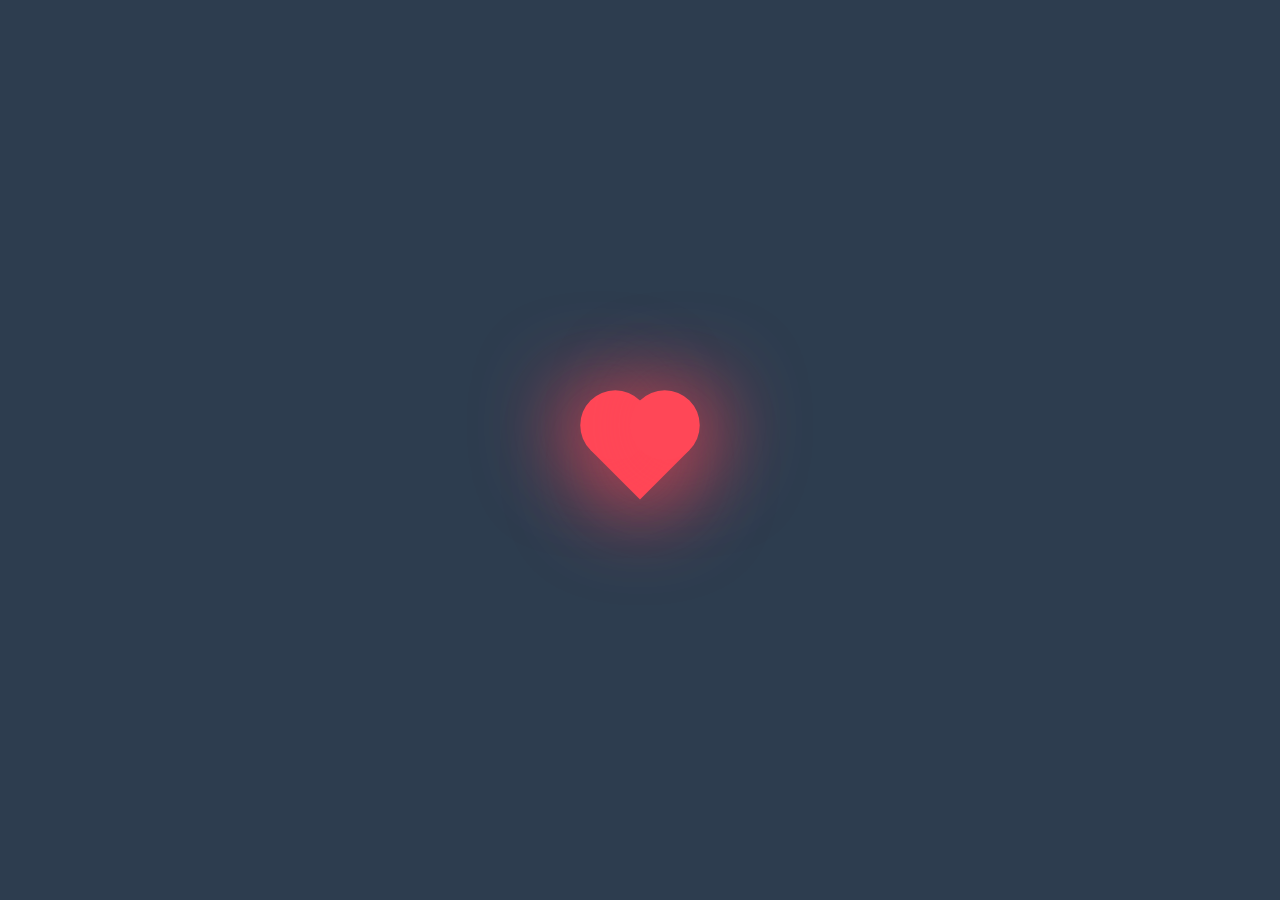
<file: index.html>
<!DOCTYPE html>
<html lang="en">
<head>
    <meta charset="UTF-8">
    <meta name="viewport" content="width=device-width, initial-scale=1.0">
    <title>MICHEL</title>
    <link rel="stylesheet" href="style.css"><link>
</head>
<body>
    <a href="playlist.html"><div class="heart" ></div></a>
</body>
</html>
</file>
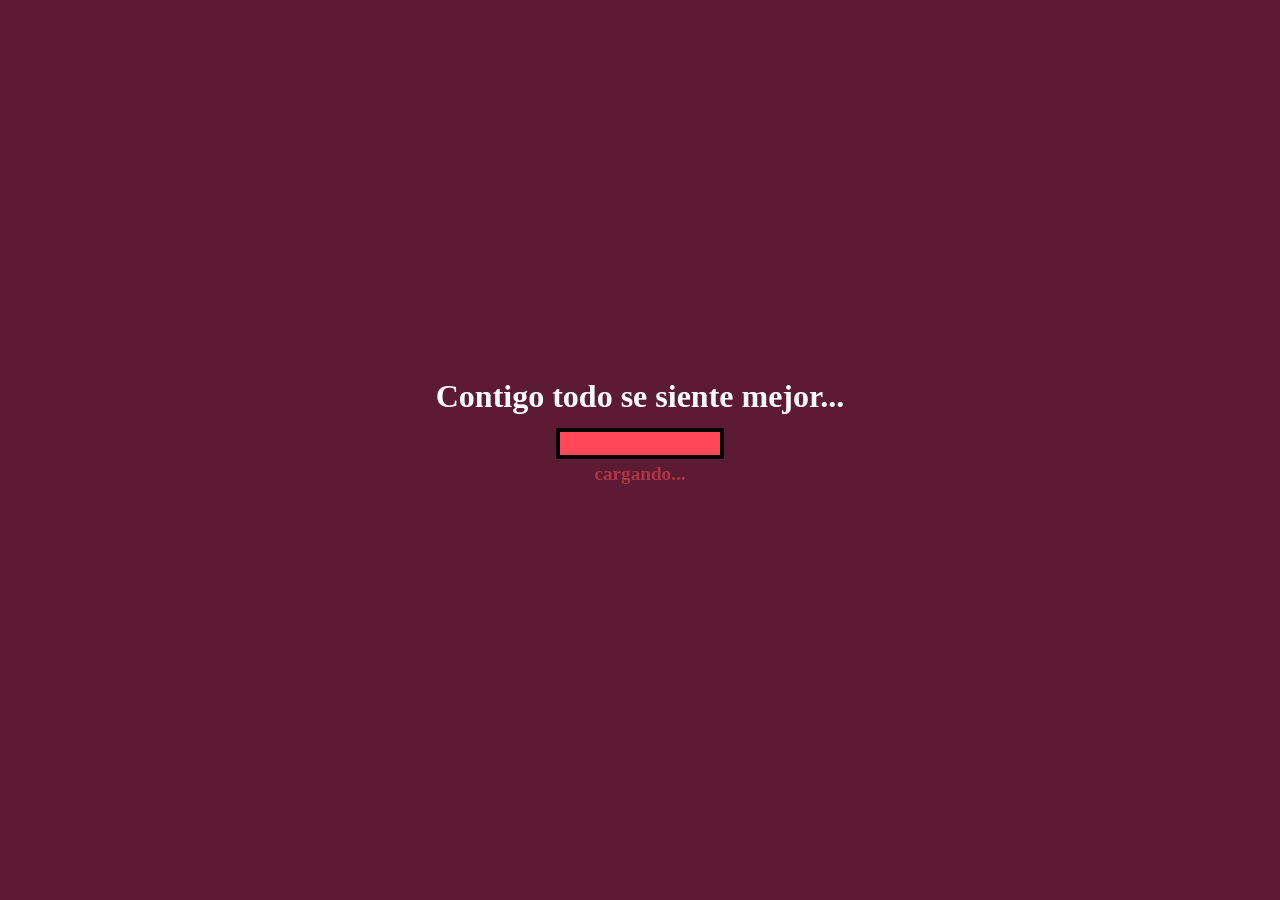
<file: carta.html>
<!DOCTYPE html>
<html lang="en">
<head>
    <meta charset="UTF-8">
    <meta name="viewport" content="width=device-width, initial-scale=1.0">
    <title>Hey...</title>
    <link rel="stylesheet" href="style_carta.css"><link>

</head>
<body>
    <main>
        <h1 id="title">Contigo todo se siente mejor...</h1>
        <div class="box" id="box">
            <div class="loading-box" id="loading-box"></div>
        </div>
        <h3 id="state-message">cargando...</h3>
        <h2 id="result">&nbsp;</h2>
        <a href="https://www.youtube.com/watch?v=kobDcR69dAQ&list=PLeV4qZCM9g-G0kz0uANKo-bh0UoPpMito" id="linkMusic"><h3>¡Escúchame!</h3></a>
        <script>
                setTimeout(function() {
                const message = document.getElementById('link-music');
                linkMusic.style.display = 'inline'; // Mostrar el enlace
            }, 6200);
            setTimeout(function() {
                const message = document.getElementById('result');
                message.innerHTML = "Tú eres la compañía que más anhelo, es asombroso como tenerte a mi lado mejora cada uno de mis días pues tú evocas un sin fin de emociones en mi interior. El solo tenerte en mis pensamientos logra que mi estado de ánimo mejore, pero ¿Sabes que te relaciono con muchísimas canciones? Cada nota y letra me recuerdan a ti, a los momentos que hemos compartido, haciéndome sentir cerca de ti aunque estemos lejos..."
            }, 6200);
            setTimeout(function() {
                const message = document.getElementById('state-message');
                message.innerHTML = "&nbsp;"
            }, 6200);
            setTimeout(function() {
                const loadingBox = document.getElementById('box');
                loadingBox.style.display = 'none'; // Oculta el div
            }, 6200);
        </script>
    </main>
</body>
</html>
</file>
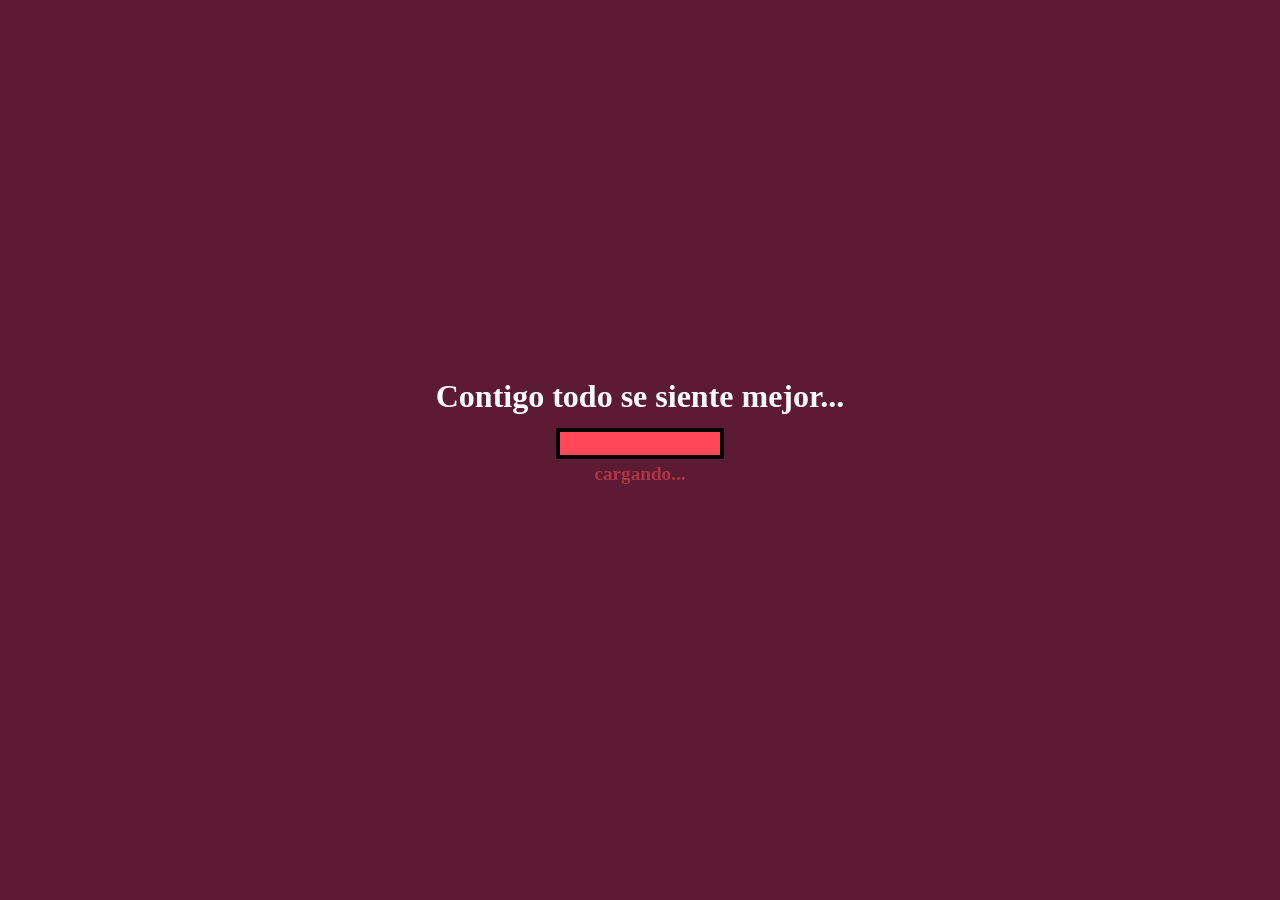
<file: playlist.html>
<!DOCTYPE html>
<html lang="en">
<head>
    <meta charset="UTF-8">
    <meta name="viewport" content="width=device-width, initial-scale=1.0">
    <title>Hey...</title>
    <link rel="stylesheet" href="stylePlaylist.css"><link>

</head>
<body>
    <main>
        <h1 id="title">Contigo todo se siente mejor...</h1>
        <div class="box" id="box">
            <div class="loading-box" id="loading-box"></div>
        </div>
        <h3 id="state-message">cargando...</h3>
        <h2 id="result">&nbsp;</h2>
        <a href="https://www.youtube.com/watch?v=kobDcR69dAQ&list=PLeV4qZCM9g-G0kz0uANKo-bh0UoPpMito" id="linkMusic"><h3>¡Escúchame!</h3></a>
        <script>
                setTimeout(function() {
                const message = document.getElementById('linkMusic');
                linkMusic.style.display = 'inline'; // Mostrar el enlace
            }, 6200);
            setTimeout(function() {
                const message = document.getElementById('result');
                message.innerHTML = "Tú eres la compañía que más anhelo, es asombroso como tenerte a mi lado mejora cada uno de mis días pues tú evocas un sin fin de emociones en mi interior. El solo tenerte en mis pensamientos logra que mi estado de ánimo mejore, pero ¿Sabes que te relaciono con muchísimas canciones? Cada nota y letra me recuerdan a ti, a los momentos que hemos compartido, haciéndome sentir cerca de ti aunque estemos lejos..."
            }, 6200);
            setTimeout(function() {
                const message = document.getElementById('state-message');
                message.innerHTML = "&nbsp;"
            }, 6200);
            setTimeout(function() {
                const loadingBox = document.getElementById('box');
                loadingBox.style.display = 'none'; // Oculta el div
            }, 6200);
        </script>
    </main>
</body>
</html>
</file>
<file: style.css>
*{
    padding: 0;
    margin: 0;
    box-sizing: border-box;
}

body{
    min-height: 100vh;
    display: flex;
    justify-content: center;
    align-items: center;
    background: #2D3D4F;
}

.heart{
    position: relative;
    width: 70px;
    height: 70px;
    background: #ff4757;
    transform: rotate(-45deg);
    box-shadow: -10px 10px 90px #ff4757;
    animation: animate .6s linear infinite;
}

@keyframes animate{
    0% {
        transform: rotate(-45deg) scale(1.07);
    }
    80%{
        transform: rotate(-45deg) scale(1.0);
    }
    100% {
        transform: rotate(-45deg) scale(0.8);
    }
}

.heart::before{
    content: '';
    position: absolute;
    top: -50%;
    width: 70px;
    height: 70px;
    background: #ff4757;
    border-radius: 50%;
    box-shadow: -10px -10px 90px #ff4757;

}

.heart::after{
    content: '';
    position: absolute;
    right: -50%;
    width: 70px;
    height: 70px;
    background: #ff4757;
    border-radius: 50%;
    box-shadow: 10px 10px 90px #ff4757;
}
</file>
<file: style_carta.css>
* {
    margin: 0;
    padding: 0;
    background: #5C1B33;
    font-family: 'Comic Neue', cursive;
}

 :root {
    --loading-width: 160px;
    --loading-heigth: 23px;
}

body {
    width: 100vw;
    height: 100vh;
    position: absolute;
    display: flex;
    justify-content: center;
    align-items: center;
}

main {
    text-align: center;
    width: 90vw;
}

#title, #result{
    color: white;
}

.box {
    display: inline-block;
    border: solid black 4px;
    width: var(--loading-width);
    background-color: white;
}

.loading-box {
    height: var(--loading-heigth);
    width: var(--loading-width);
    background-color: #ff4757;
    animation: loading 5s;
}
 
#linkMusic {
    display: none;
}
a {
    color: #F2B2AA;
    text-decoration: none; 
}


#state-message {
    font-size: larger;
    font-weight: bold;
    color: #AB3745;
}

@keyframes loading {
    0% {
        width: 0;
    }
    100% {
        width: var(--loading-width);
    }
}

#title,
#result {
    margin-top: 8px;
    margin-bottom: 10px;
}

.box {
    margin-top: 3px;
}
</file>
<file: stylePlaylist.css>
* {
    margin: 0;
    padding: 0;
    background: #5C1B33;
    font-family: 'Comic Neue', cursive;
}

 :root {
    --loading-width: 160px;
    --loading-heigth: 23px;
}

body {
    width: 100vw;
    height: 100vh;
    position: absolute;
    display: flex;
    justify-content: center;
    align-items: center;
}

main {
    text-align: center;
    width: 90vw;
}

#title, #result{
    color: white;
}

.box {
    display: inline-block;
    border: solid black 4px;
    width: var(--loading-width);
    background-color: white;
}

.loading-box {
    height: var(--loading-heigth);
    width: var(--loading-width);
    background-color: #ff4757;
    animation: loading 5s;
}
 
#linkMusic {
    display: none;
}
a {
    color: #F2B2AA;
    text-decoration: none; 
}


#state-message {
    font-size: larger;
    font-weight: bold;
    color: #AB3745;
}

@keyframes loading {
    0% {
        width: 0;
    }
    100% {
        width: var(--loading-width);
    }
}

#title,
#result {
    margin-top: 8px;
    margin-bottom: 10px;
}

.box {
    margin-top: 3px;
}
</file>
